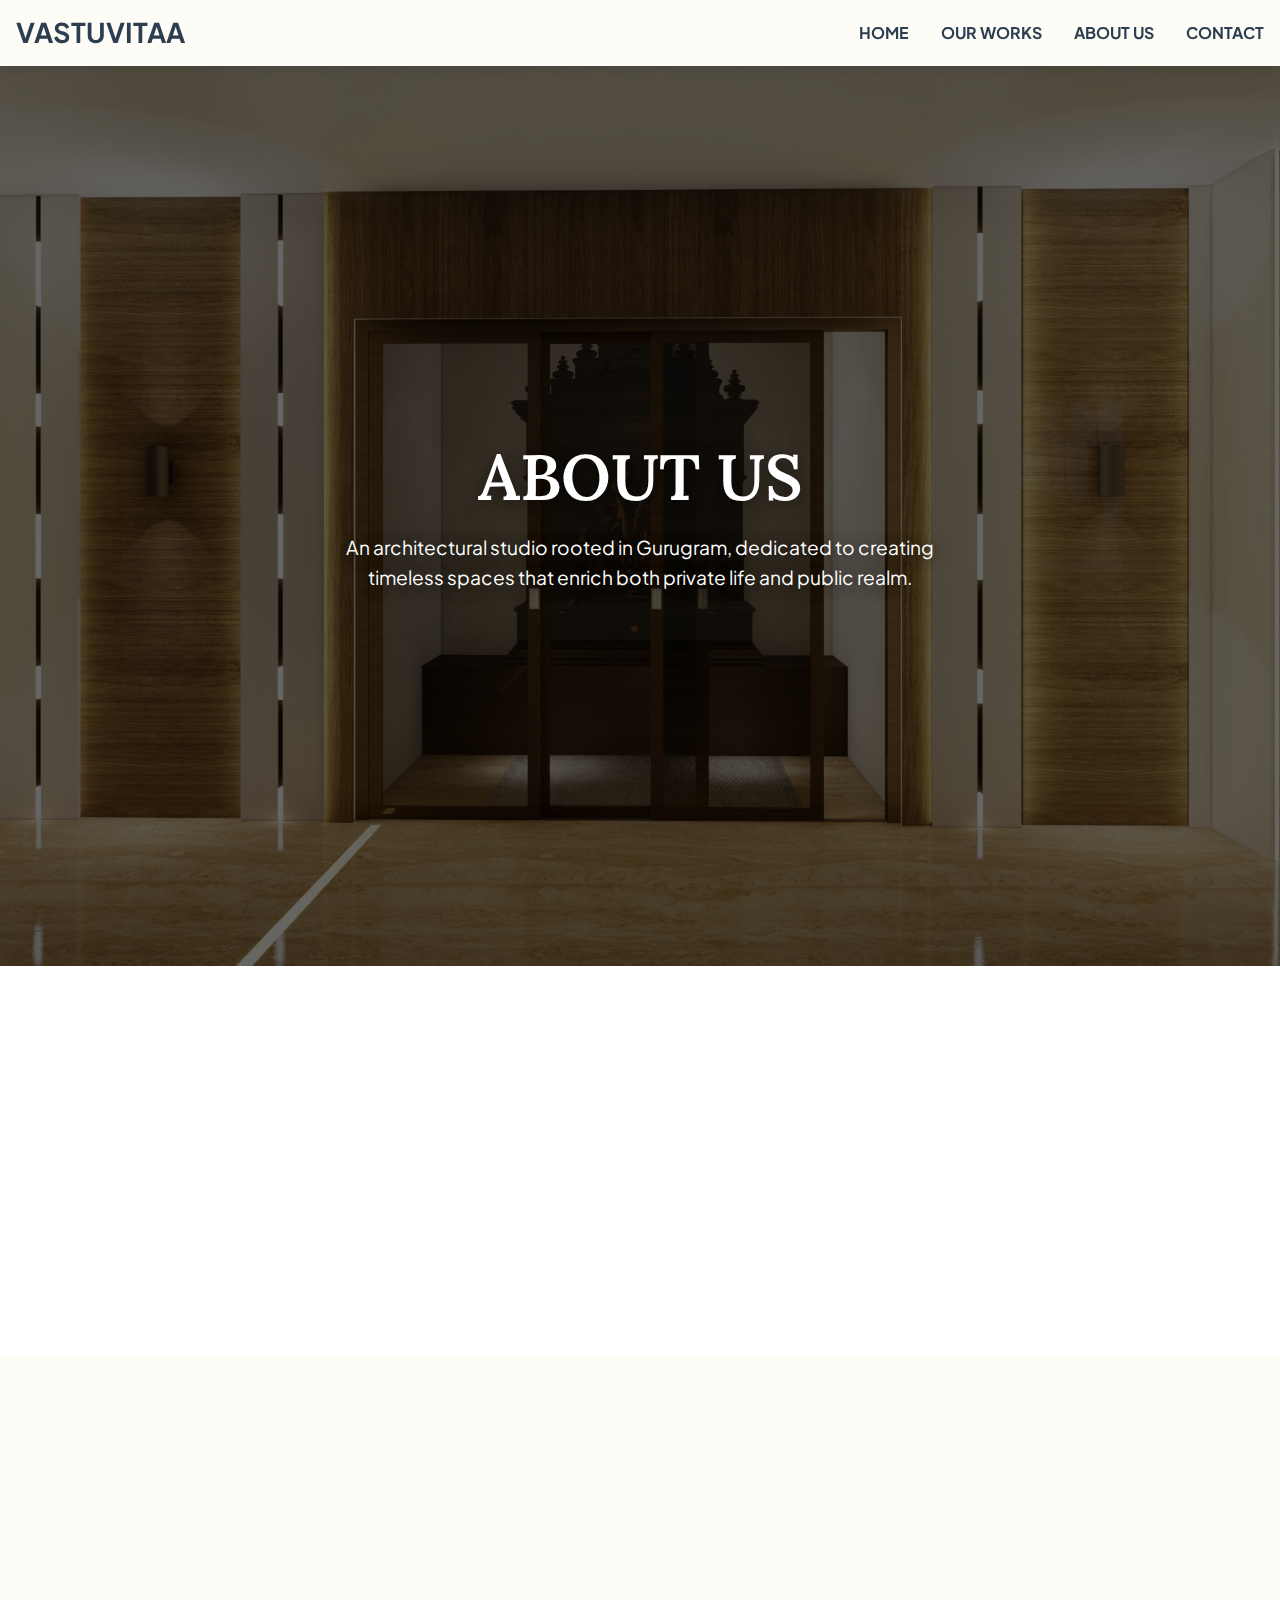
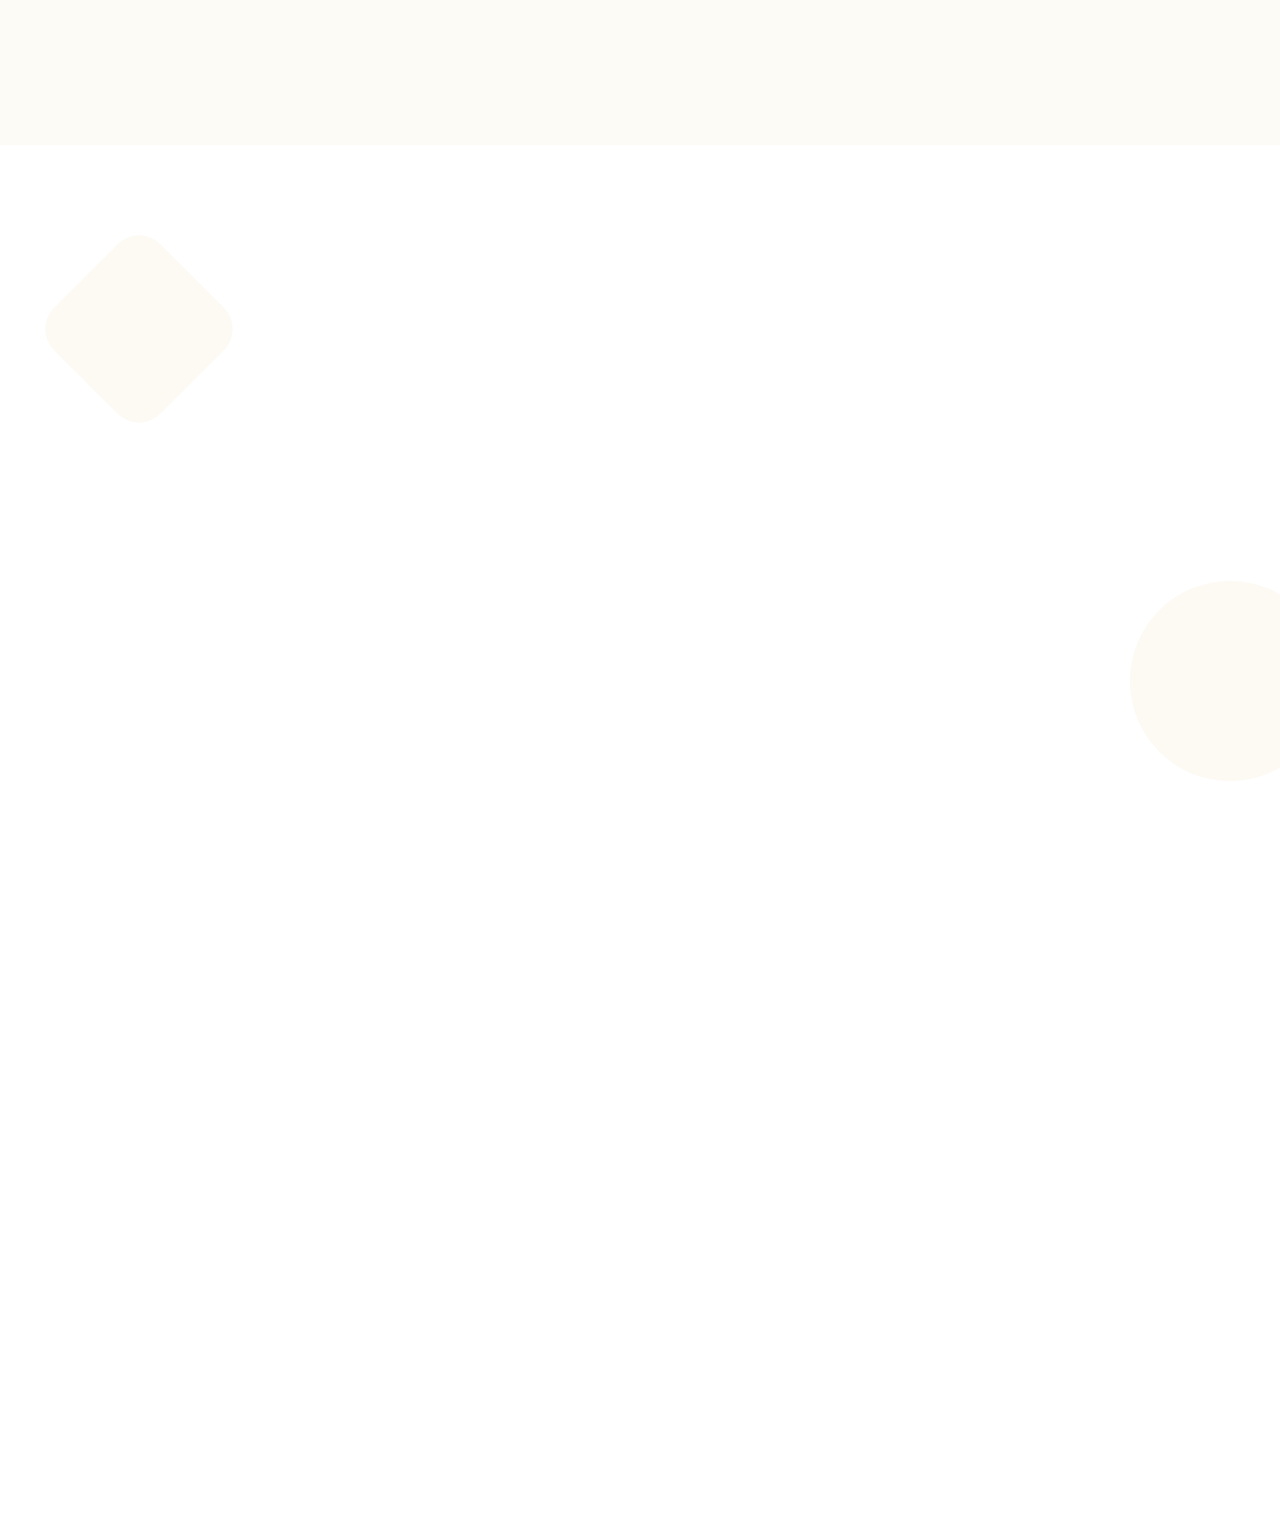
<file: about.html>
<!DOCTYPE html>
<html lang="en">
<head>
	<meta charset="UTF-8">
	<meta name="viewport" content="width=device-width, initial-scale=1.0">
	<title>About Us - Vastuvitaa</title>
	<link rel="stylesheet" href="styles.css">
	<link rel="preconnect" href="https://fonts.googleapis.com">
	<link rel="preconnect" href="https://fonts.gstatic.com" crossorigin>
	<link
        href="https://fonts.googleapis.com/css2?family=Lora:wght@400;600&family=Plus+Jakarta+Sans:wght@300;400;600&display=swap"
        rel="stylesheet">
    <link
        href="https://fonts.googleapis.com/css2?family=Inter:wght@300;400;500&family=Playfair+Display:wght@500;600&display=swap"
        rel="stylesheet">
    <link
        href="https://fonts.googleapis.com/css2?family=Edu+NSW+ACT+Cursive:wght@400..700&family=Raleway:ital,wght@0,100..900;1,100..900&display=swap"
        rel="stylesheet">
	<link href="https://fonts.googleapis.com/css2?family=Lora:wght@400;600&family=Plus+Jakarta+Sans:wght@300;400;600&display=swap" rel="stylesheet">
	<link href="https://fonts.googleapis.com/css2?family=Inter:wght@300;400;500&family=Playfair+Display:wght@500;600&display=swap" rel="stylesheet">
</head>
<body>
	<header class="main-header">
		<div class="logo">
			<a href="index.html" class="logo-link">
				<span><b>VASTUVITAA</b></span>
			</a>
		</div>
		<nav class="main-nav">
			<ul>
				<li><a href="index.html"><b>HOME</b></a></li>
				<li><a href="works.html"><b>OUR WORKS</b></a></li>
				<li><a href="#"><b>ABOUT US</b></a></li>
				<li><a href="contact.html"><b>CONTACT</b></a></li>
			</ul>
		</nav>
		<button class="menu-toggle" id="menu-toggle">Menu</button>
	</header>
	<div class="mobile-nav-overlay">
		<nav>
			<ul>
				<li><a href="works.html">Portfolio</a></li>
				<li><a href="#">About us</a></li>
				<li><a href="contact.html">Contact</a></li>
			</ul>
		</nav>
	</div>
	<main>
		<section class="hero-section reveal">
            <img src="./assets/Work Photos/Designs - 2.jpg" class="hero-image" alt="Architectural design collage">
            <div class="hero-overlay"></div>
			<div class="hero-content">
				<h1>ABOUT US</h1>
				<p>An architectural studio rooted in Gurugram, dedicated to creating timeless spaces that enrich both private life and public realm.</p>
			</div>
		</section>

		<section class="content-section">
    <div class="container">

        <h2 class="reveal text-center">Origin</h2>

        <div class="about-aside-grid reveal">
            
            <div class="about-text-content">
				<p></p>
                <p class="philosophy-text">
                    Founded with a vision to blend tradition and innovation, Vastuvitaa began as a small practice in Rohtak dedicated to thoughtful, client-focused design. Over the years, our studio has grown, taking on diverse projects that reflect our commitment to quality, creativity, and the principles of Vastu Shastra. Today, we are proudly based in Gurugram, continuing our journey of architectural excellence.
                </p>
            </div>
            
            <div class="about-gif-aside reveal">
                <img src="./assets/roots.svg" alt="Vastuvitaa design animation">
            </div>

        </div>
    </div>
</section>

		<section class="content-section bg-light">
    <div class="container">

        <h2 class="reveal text-center">Philosophy</h2>

        <div class="about-aside-grid layout-reverse-aside reveal">
            
            <div class="about-gif-aside reveal">
                <img src="./assets/brain.svg" alt="Vastuvitaa philosophy animation">
            </div>
            
            <div class="about-text-content">
                <p class="philosophy-text">
                    Today, Vastuvitaa is recognized for its holistic approach to architecture and interiors. Our team collaborates closely with clients to deliver bespoke solutions for residences, commercial spaces, and public projects. We continue to push boundaries, integrating sustainable practices and modern technologies while honoring timeless design values.
                </p>
            </div>

        </div>
    </div>
</section>

		<!-- <section class="content-section">
			<div class="container text-center">
				<h2 class="reveal cursive">MEET OUR CREATIVE TEAM</h2>
				<div class="services-grid">
					<div class="service-card reveal">
						<h3>Ar. Kapil Jangra</h3>
						<p>Founder & Principal Architect</p>
					</div>
					<div class="service-card reveal">
						<h3>Ar. Kanika Chib</h3>
						<p>Design Director</p>
					</div>
					<div class="service-card reveal">
						<h3>Ar. Sahil</h3>
						<p>Lead Project Architect</p>
					</div>
					<div class="service-card reveal">
						<h3>Ar. Manam</h3>
						<p>Architect</p>
					</div>
					<div class="service-card reveal">
						<h3>Ar. Kunal Sharma</h3>
						<p>Architect</p>
					</div>
					<div class="service-card reveal">
						<h3>Ar. Vansh</h3>
						<p>Architect</p>
					</div>
					<div class="service-card reveal">
						<h3>Ar. Agastya</h3>
						<p>Architect</p>
					</div>
				</div>
			</div>
		</section> -->
		<section class="content-section team-section">
    <div class="container text-center">
        <h2 class="reveal">MEET OUR CREATIVE TEAM</h2>

        <div class="team-grid">
            
            <div class="team-card reveal">
                <div class="team-image shape-arch">
                    <img src="./assets/kapil sir .jpg" alt="Ar. Kapil Jangra">
                </div>
                <div class="team-info">
                    <h3>Ar. Kapil Jangra</h3>
                    <p>Founder & Principal Architect</p>
                </div>
            </div>

            <div class="team-card reveal">
                <div class="team-image-reverse shape-arch-reverse">
                    <img src="./assets/kanika ma'am.png" alt="Ar. Kanika Chib">
                </div>
                <div class="team-info">
                    <h3>Ar. Kanika Chib</h3>
                    <p>Design Director</p>
                </div>
            </div>

            <div class="team-card reveal">
                <div class="team-image shape-arch">
                    <img src="./assets/maninder sir.png" alt="Ar. Maninder">
                </div>
                <div class="team-info">
                    <h3>Ar. Maninder</h3>
                    <p>Architect</p>
                </div>
            </div>
            
            <div class="team-card reveal">
                <div class="team-image-reverse shape-arch-reverse">
                    <img src="./assets/sahil sir.png" alt="Sahil">
                </div>
                <div class="team-info">
                    <h3>Ar. Sahil</h3>
                    <p>Draftsman</p>
                </div>
            </div>

        </div> 
    </div>
</section>
	</main>
	<footer class="main-footer reveal">
		<div class="container footer-grid">
			<div class="footer-col">
				<h4>Vastuvitaa</h4>
				<p>&copy; 2025. All Rights Reserved.</p>
			</div>
			<div class="footer-col">
				<h4>Contact</h4>
				<p>vastuvitaa@gmail.com</p>
				<p>+91 89208 05660</p>
			</div>
			<div class="footer-col">
				<h4>Studio</h4>
				<p>Vastuvitaa Studio<br>Near Shyam Baba Chowk<br>Dhankhot, Gurugram, Haryana</p>
			</div>
		</div>
	</footer>
	<script src="script.js"></script>
</body>
</html>
</file>
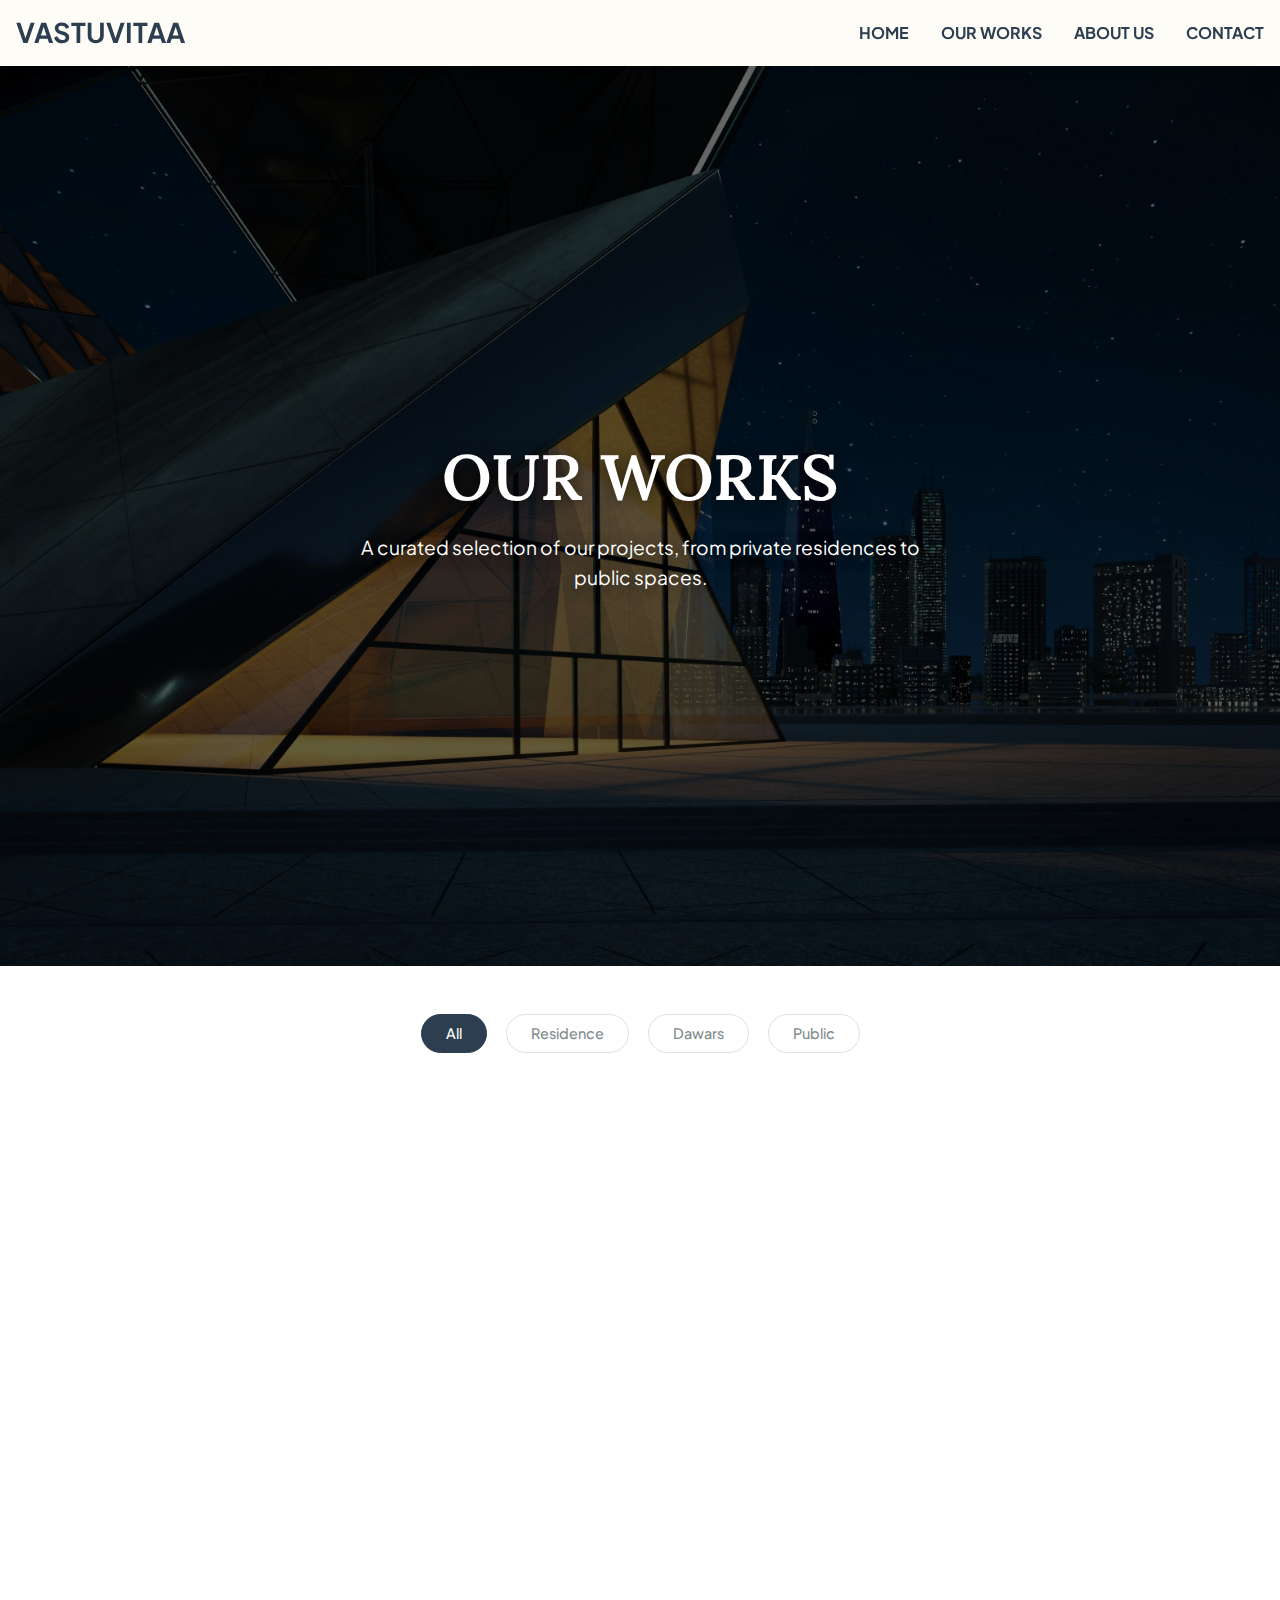
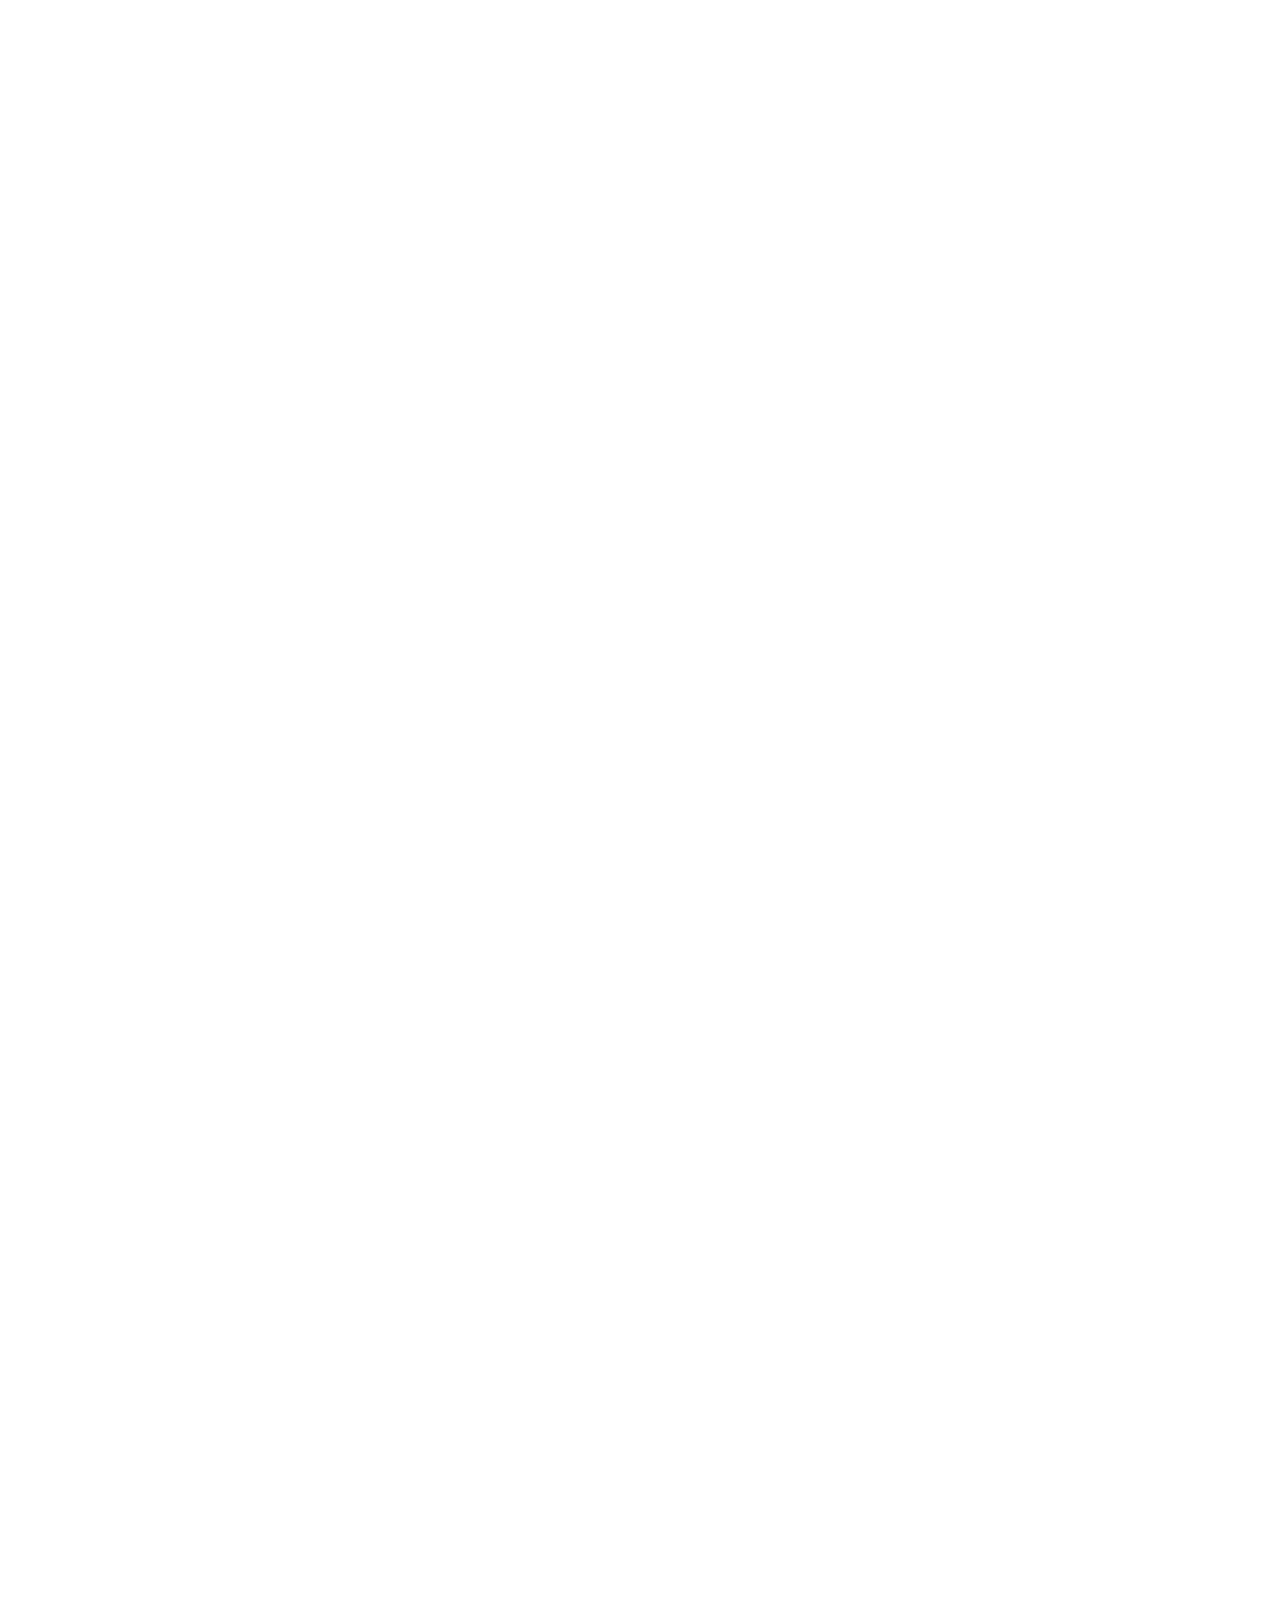
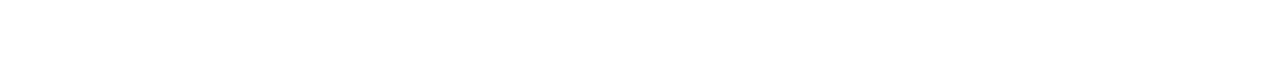
<file: works.html>
<!DOCTYPE html>
<html lang="en">
<head>
    <meta charset="UTF-8">
    <meta name="viewport" content="width=device-width, initial-scale=1.0">
    <title>Vastuvitaa</title>
    <link rel="stylesheet" href="styles.css">
    <link rel="preconnect" href="https://fonts.googleapis.com">
    <link rel="preconnect" href="https://fonts.gstatic.com" crossorigin>
    <link href="https://fonts.googleapis.com/css2?family=Lora:wght@400;600&family=Plus+Jakarta+Sans:wght@300;400;600&display=swap" rel="stylesheet">
    <link href="https://fonts.googleapis.com/css2?family=Inter:wght@300;400;500&family=Playfair+Display:wght@500;600&display=swap" rel="stylesheet">
</head>
<body>
    <header class="main-header">
        <div class="logo">
            <a href="index.html" class="logo-link">
                <span><b>VASTUVITAA</b></span>
            </a>
        </div>
        <nav class="main-nav">
            <ul>
                <li><a href="index.html"><b>HOME</b></a></li>
                <li><a href="#"><b>OUR WORKS</b></a></li>
                <li><a href="about.html"><b>ABOUT US</b></a></li>
                <li><a href="contact.html"><b>CONTACT</b></a></li>
            </ul>
        </nav>
        <button class="menu-toggle" id="menu-toggle">Menu</button>
    </header>
    <div class="mobile-nav-overlay">
        <nav>
            <ul>
                <li><a href="#">Works</a></li>
                <li><a href="about.html">About us</a></li>
                <li><a href="contact.html">Contact</a></li>
            </ul>
        </nav>
    </div>
    <main>
        <section class="hero-section reveal">
        <img src="./assets/works.jpeg" class="hero-video" alt="Architectural design collage"> <div class="hero-overlay"></div> 
        <div class="hero-content">
            <h1>OUR WORKS</h1>
            <p>A curated selection of our projects, from private residences to public spaces.</p>
        </div>
    </section>
    <section class="content-section">
    <div class="container">
        <div class="filter-controls">
            <button class="filter-btn active" data-filter="all">All</button>
            <button class="filter-btn" data-filter="residence">Residence</button>
            <button class="filter-btn" data-filter="dawars">Dawars</button>
            <button class="filter-btn" data-filter="public">Public</button>
        </div>

        <div class="project-gallery-grid">

            <div class="project-card reveal" data-category="public">
                <div class="project-image-wrapper">
                    <img src="./assets/Work Photos/Hospital Lifeline.jpg" alt="Hospital Lifeline">
                </div>
                <div class="project-info">
                    <h3>The Lifeline Hospital</h3>
                    <p>Sonepat, Haryana</p>
                </div>
            </div>

            <div class="project-card reveal" data-category="public">
                <div class="project-image-wrapper">
                    <img src="./assets/Work Photos/Govt Senior Secondary School.jpg" alt="Govt Senior Secondary School">
                </div>
                <div class="project-info">
                    <h3>Govt Senior Secondary School</h3>
                    <p>Rewari, Haryana</p>
                </div>
            </div>

            <div class="project-card reveal" data-category="public">
                <div class="project-image-wrapper">
                    <img src="./assets/Work Photos/Mini Stadium.jpg" alt="Mini Stadium">
                </div>
                <div class="project-info">
                    <h3>Mini Stadium</h3>
                    <p>Rewari, Haryana</p>
                </div>
            </div>

            <div class="project-card reveal" data-category="public">
                <div class="project-image-wrapper">
                    <img src="./assets/Work Photos/Shri KVM Hospital.jpg" alt="Shri KVM Hospital">
                </div>
                <div class="project-info">
                    <h3>Shri KVM Hospital</h3>
                    <p>Karotha, Rohtak</p>
                </div>
            </div>

            <div class="project-card reveal" data-category="dawars">
                <div class="project-image-wrapper">
                    <img src="./assets/Work Photos/Yudhisthir Dwar.jpg" alt="Yudhisthir Dwar">
                </div>
                <div class="project-info">
                    <h3>Yudhisthir Dawar</h3>
                    <p>Sonepat, India</p>
                </div>
            </div>

            <div class="project-card reveal" data-category="dawars">
                <div class="project-image-wrapper">
                    <img src="./assets/Work Photos/Bheem Dawar.jpg" alt="Bheem Dwar">
                </div>
                <div class="project-info">
                    <h3>Bheem Dawaar</h3>
                    <p>Sonepat, India</p>
                </div>
            </div>

            <div class="project-card reveal" data-category="dawars">
                <div class="project-image-wrapper">
                    <img src="./assets/Work Photos/Arjun Dawaar.jpg" alt="Arjun Dwar">
                </div>
                <div class="project-info">
                    <h3>Arjun Dawaar</h3>
                    <p>Sonepat, India</p>
                </div>
            </div>

            <div class="project-card reveal" data-category="dawars">
                <div class="project-image-wrapper">
                    <img src="./assets/Work Photos/Nakul Dawar.jpg" alt="Nakul Dwar">
                </div>
                <div class="project-info">
                    <h3>Nakul Dawaar</h3>
                    <p>Sonepat, India</p>
                </div>
            </div>

            <div class="project-card reveal" data-category="dawars">
                <div class="project-image-wrapper">
                    <img src="./assets/Work Photos/Sehdev Dawar.jpg" alt="Sehdev Dwar">
                </div>
                <div class="project-info">
                    <h3>Sehdev Dawaar</h3>
                    <p>Sonepat, India</p>
                </div>
            </div>

            <div class="project-card reveal" data-category="residence">
                <div class="project-image-wrapper">
                    <img src="./assets/Work Photos/Designs - 1.jpg" alt="Residence - 1">
                </div>
                <div class="project-info">
                    <h3>Residential Design</h3>
                    <p>Rewari, India</p>
                </div>
            </div>

            <div class="project-card reveal" data-category="residence">
                <div class="project-image-wrapper">
                    <img src="./assets/Work Photos/Designs - 2.jpg" alt="Residence - 2">
                </div>
                <div class="project-info">
                    <h3>Residential Design</h3>
                    <p>Rewari, India</p>
                </div>
            </div>

            <div class="project-card reveal" data-category="residence">
                <div class="project-image-wrapper">
                    <img src="./assets/Work Photos/Designs - 3.jpg" alt="Residence - 3">
                </div>
                <div class="project-info">
                    <h3>Residential Design</h3>
                    <p>Rewari, India</p>
                </div>
            </div>

            <div class="project-card reveal" data-category="residence">
                <div class="project-image-wrapper">
                    <img src="./assets/Work Photos/Designs - 4.jpg" alt="Residence - 4">
                </div>
                <div class="project-info">
                    <h3>Residential Design</h3>
                    <p>Rewari, India</p>
                </div>
            </div>

        </div> </div>
</section>
</main>

    <footer class="main-footer reveal">
        <div class="container footer-grid">
            <div class="footer-col">
                <h4>Vastuvitaa</h4>
                <p>&copy; 2025. All Rights Reserved.</p>
            </div>
            <div class="footer-col">
                <h4>Contact</h4>
                <p>vastuvitaa@gmail.com</p>
                <p>+91 89208 05660</p>
            </div>
            <div class="footer-col">
                <h4>Studio</h4>
                <p>Vastuvitaa Studio<br>Near Shyam Baba Chowk<br>Dhankhot,Gurgaon, Haryana</p>
            </div>
        </div>
    </footer>
    <script src="script.js"></script>
    
</body>
</html>
</file>
<file: styles.css>
/*
==================================================
STYLES.CSS - VASTUVITAA
==================================================

TABLE OF CONTENTS:
1.  GLOBAL STYLES (Variables, Reset, Typography)
2.  GENERAL UTILITIES (Buttons, Animations)
3.  SITE STRUCTURE (Header, Navigation, Footer)
4.  MOBILE NAVIGATION
5.  HERO SECTION (Video & Page Headers)
6.  INTRODUCTION SECTION (Homepage)
7.  "SELECTED WORKS" (Homepage - .project-grid)
8.  "OUR EXPERTISE" (Homepage - .focus-grid)
9.  "OUR PROCESS" (Homepage - .process-steps)
10. "OUR TEAM" SECTION
11. TESTIMONIALS (Parallax & Slider)
12. "WORKS" PAGE GALLERY (.project-gallery-grid)
13. SINGLE PROJECT PAGE
14. CONTACT PAGE
15. RESPONSIVE MEDIA QUERIES

==================================================
*/

/* --- 1. GLOBAL STYLES --- */
:root {
    /* Fonts */
    --font-serif: 'Lora', serif;
    --font-sans: 'Plus Jakarta Sans', sans-serif;
    --cursive-font: "Raleway", sans-serif;

    /* Primary Palette */
    --color-dark: #2C3E50;
    --color-light: #FDFBF5;
    --color-gray: #7F8C8D;
    --color-accent: #e74d3c;

    /* Secondary Palette (from Team section) */
    --text-dark: #333;
    --text-accent-gold: #c7a17a;
    --text-light-gray: #666;
    --bg-light-white: #ffffff;
    --bg-accent-light-beige: #fdf8f0;
}

* {
    box-sizing: border-box;
    margin: 0;
    padding: 0;
}

body {
    font-family: var(--font-sans);
    line-height: 1.6;
    background-color: #fff;
    color: var(--color-dark);
    animation: fadeIn 0.8s ease-in-out;
}

.container {
    max-width: 1200px;
    margin: 0 auto;
    padding: 0 2rem;
}

h1,
h2,
h3 {
    font-family: var(--font-serif);
    font-weight: 600;
    line-height: 1.2;
}

h1 {
    font-size: 4rem;
}

h2 {
    font-size: 2.5rem;
    margin-bottom: 2rem;
}

h3 {
    font-size: 1.5rem;
}

a {
    color: var(--color-dark);
    text-decoration: none;
    transition: color 0.3s ease;
}

a:hover {
    color: var(--color-accent);
}

.cursive {
    font-family: var(--cursive-font);
    font-size: 2.2rem;
    font-weight: 700;
}

.content-section {
    padding: 3rem 0;
}

.bg-light {
    background-color: var(--color-light);
}

.text-center {
    text-align: center;
}

/* --- 2. GENERAL UTILITIES (Buttons, Animations) --- */

/* General Purpose Button */
.btn {
    display: inline-block;
    padding: 0.8rem 2rem;
    border: 1px solid var(--color-dark);
    margin-top: 1rem;
    font-weight: 500;
    transition: all 0.4s ease;
    position: relative;
    overflow: hidden;
    z-index: 1;
    color: var(--color-dark);
}

.btn:after {
    content: '';
    position: absolute;
    bottom: 0;
    left: 0;
    width: 100%;
    height: 100%;
    background-color: var(--color-light);
    z-index: -2;
}

.btn:before {
    content: '';
    position: absolute;
    bottom: 0;
    left: 0;
    width: 0%;
    height: 100%;
    background-color: var(--color-dark);
    transition: all 0.4s ease;
    z-index: -1;
}

.btn:hover {
    color: #fff;
}

.btn:hover:before {
    width: 100%;
}

/* Page Load Fade-in */
@keyframes fadeIn {
    from {
        opacity: 0;
    }
    to {
        opacity: 1;
    }
}

/* Scroll-Reveal Animations */
.reveal {
    position: relative;
    opacity: 0;
    transform: translateY(40px);
    transition: all 1s cubic-bezier(0.25, 1, 0.5, 1);
}

.reveal.visible {
    opacity: 1;
    transform: translateY(0);
}

/* --- 3. SITE STRUCTURE (Header, Navigation, Footer) --- */

.main-header {
    display: flex;
    justify-content: space-between;
    align-items: center;
    padding: 0.7rem 1rem;
    position: sticky;
    top: 0;
    width: 100%;
    z-index: 100;
    transition: all 0.4s ease-in-out;
    background-color: rgba(253, 251, 245, 0.85);
    backdrop-filter: blur(10px);
    -webkit-backdrop-filter: blur(10px);
    box-shadow: 0 2px 10px rgba(0, 0, 0, 0.1);
}

.logo-link {
    font-size: 1.7rem;
    display: flex;
    align-items: center;
    gap: 0.75rem;
}

.logo-image {
    height: 40px;
    width: auto;
}

.logo-text {
    font-size: 1.5rem;
    font-weight: 600;
    font-family: var(--font-serif);
    color: var(--color-dark);
}

.main-nav {
    transition: transform 0.5s ease-in-out;
}

.main-nav ul {
    display: flex;
    list-style: none;
}

.main-nav ul li {
    margin-left: 2rem;
}

.main-nav ul li a {
    color: var(--color-dark);
}

/* Smooth Animated Underline for Nav Links */
.main-nav a {
    position: relative;
}

.main-nav a.active {
    color: var(--color-accent) !important;
}

.main-nav a:not(.active):after {
    content: '';
    position: absolute;
    width: 0;
    height: 1px;
    display: block;
    margin-top: 5px;
    right: 0;
    background: currentColor;
    transition: width 0.3s ease;
}

.main-nav a:hover:after {
    width: 100%;
    left: 0;
}

.menu-toggle {
    display: none;
}

/* Footer */
.main-footer {
    background: var(--color-dark);
    color: var(--color-light);
    padding: 4rem 0;
}

.footer-grid {
    display: grid;
    grid-template-columns: repeat(3, 1fr);
    gap: 2rem;
}

.footer-col h4 {
    font-family: var(--font-serif);
    margin-bottom: 1rem;
}

.footer-col p {
    color: var(--color-gray);
    font-size: 0.9rem;
}

/* --- 4. MOBILE NAVIGATION --- */

.mobile-nav-overlay {
    position: fixed;
    top: 0;
    left: 0;
    width: 100%;
    height: 100%;
    background: var(--color-light);
    z-index: 99;
    display: flex;
    justify-content: center;
    align-items: center;
    transform: translateX(100%);
    transition: transform 0.5s cubic-bezier(0.77, 0, 0.175, 1);
}

.mobile-nav-overlay.is-open {
    transform: translateX(0);
}

.mobile-nav-overlay ul {
    list-style: none;
    text-align: center;
}

.mobile-nav-overlay ul li {
    margin: 2rem 0;
}

.mobile-nav-overlay ul li a {
    font-family: var(--font-serif);
    font-size: 2rem;
    color: var(--color-dark);
    font-weight: 600;
}

/* --- 5. HERO SECTION (Video & Page Headers) --- */

.hero-section {
    position: relative;
    height: 100vh;
    display: flex;
    align-items: center;
    justify-content: center;
    text-align: center;
    color: #fff;
    overflow: hidden;
}

.hero-video,
.hero-image {
    position: absolute;
    top: 0;
    left: 0;
    width: 100%;
    height: 100%;
    object-fit: cover;
    z-index: 1;
}

.hero-overlay {
    position: absolute;
    top: 0;
    left: 0;
    width: 100%;
    height: 100%;
    background-color: rgba(0, 0, 0, 0.6);
    z-index: 2;
}

.hero-content {
    position: relative;
    z-index: 3;
    max-width: 800px;
}

.hero-content p {
    font-size: 1.2rem;
    max-width: 600px;
    margin: 1rem auto 0;
}

.hero-content h1,
.hero-content p {
    text-shadow: 0 2px 15px rgba(0, 0, 0, 0.6);
}

/* Generic Page Header (like on Works page) */
.page-header {
    background-color: var(--color-light);
    padding: 6rem 0;
    text-align: center;
}

.page-header p {
    font-size: 1.2rem;
    color: var(--color-gray);
    max-width: 600px;
    margin: 1rem auto 0;
}

.works-page .hero-section {
    height: 50vh;
    min-height: 400px;
}

/* Final CTA Section */
.cta-section h2 {
    font-size: 3rem;
}

.cta-section p {
    margin-top: 0;
    margin-bottom: 2rem;
}

/* --- 6. INTRODUCTION SECTION (Homepage) --- */

/* .introduction-section {
    padding: 80px 0;
    font-family: 'Poppins', sans-serif;
    background-image: url('./assets/Perfection.png');
    background-size: cover;
    background-repeat: no-repeat;
    background-position: center center;
    background-color: #efe9d5;
    filter: blur(5px);
} */

.introduction-section {
    position: relative; /* Needed for absolute positioning of the pseudo-element */
    padding: 80px 0;
    font-family: 'Poppins', sans-serif;
    background-color: #efe9d5; /* Keep a fallback background color */
    overflow: hidden; /* Ensures the blurred background doesn't bleed outside */
}

.introduction-section::before {
    content: '';
    position: absolute;
    top: 0;
    left: 0;
    width: 100%;
    height: 100%;
    background-image: url('./assets/Perfection.png');
    background-size: cover;
    background-repeat: no-repeat;
    background-position: center center;
    filter: blur(5px); /* Apply blur only to the pseudo-element */
    z-index: -1; /* Place it behind the content */
}

/* Add styles for your actual content within .introduction-section if needed */
.introduction-section h1,
.introduction-section p {
    position: relative; /* Ensure content is above the pseudo-element */
    z-index: 1;
    /* other text styles */
    color: #333; /* Example text color */
}

.introduction-section .container {
    max-width: 1200px;
    margin: 0 auto;
    padding: 0 20px;
    display: flex;
    align-items: center;
    gap: 60px;
}

.intro-text {
    flex: 1;
}

.intro-text h2 {
    font-size: 2.5rem;
    color: var(--color-accent);
    margin-bottom: 20px;
    font-weight: 600;
}

.intro-text p {
    font-size: 1rem;
    line-height: 1.7;
    color: #555;
    margin-bottom: 15px;
}

.intro-stats {
    flex: 1;
    display: grid;
    grid-template-columns: repeat(2, 1fr);
    gap: 40px;
}

.stat-item {
    text-align: left;
}

.stat-number {
    font-size: 3.5rem;
    font-weight: 700;
    color: var(--color-accent);
    display: block;
    line-height: 1.1;
}

.stat-description {
    font-size: 1rem;
    color: #333;
    margin-top: 5px;
}

/* --- 7. "SELECTED WORKS" (Homepage - .project-grid) --- */

/* * This is the style for the "Selected Works" grid on the homepage.
 * It features an text overlay on hover.
*/

.project-grid {
    display: grid;
    grid-template-columns: repeat(auto-fit, minmax(300px, 1fr));
    gap: 2rem;
    padding: 1rem 0;
}

/* We scope this card style to its parent grid */
.project-grid .project-card {
    position: relative;
    overflow: hidden;
    border-radius: 8px;
    box-shadow: 0 4px 12px rgba(0, 0, 0, 0.05);
    transition: transform 0.3s ease, filter 0.3s ease, opacity 0.3s ease;
}

.project-grid .project-card img {
    width: 100%;
    height: 100%;
    object-fit: cover;
    display: block;
    transition: transform 0.4s cubic-bezier(0.25, 0.46, 0.45, 0.94);
}

.project-grid .project-info {
    position: absolute;
    bottom: 0;
    left: 0;
    right: 0;
    background: linear-gradient(180deg, transparent 0%, rgba(0, 0, 0, 0.8) 100%);
    color: white;
    padding: 2rem 1.5rem 1.5rem;
    /* This transform is for the old "slide-in" effect. 
       If you want the overlay permanent, remove the transform/opacity lines. */
    transform: translateY(100%);
    opacity: 0;
    transition: transform 0.5s ease, opacity 0.5s ease;
}

.project-grid .project-info h3 {
    margin: 0;
    font-size: 1.5rem;
}

.project-grid .project-info p {
    margin: 0.25rem 0 0;
    font-size: 0.9rem;
    opacity: 0.9;
}

/* Hover Effects for "Selected Works" */
.project-grid .project-card:hover {
    transform: scale(1.2); /* User wanted 1.2, then 1.05. Using 1.05 as it's less aggressive. */
    z-index: 10;
}

.project-grid .project-card:hover img {
    transform: scale(1.1); /* Image zooms *inside* the card */
}

/* This makes the text overlay slide in */
.project-grid .project-card:hover .project-info {
    transform: translateY(0);
    opacity: 1;
}

/* Blur effect for other cards */
.project-grid:hover .project-card:not(:hover) {
    filter: blur(3px);
    opacity: 0.7;
}


/* --- 8. "OUR EXPERTISE" (Homepage - .focus-grid) --- */

.focus-grid {
    display: grid;
    grid-template-columns: repeat(auto-fit, minmax(300px, 1fr));
    gap: 2.5rem;
}

.focus-grid .service-card {
    background-color: #ffffff;
    border-radius: 12px;
    text-align: center;
    box-shadow: 0 4px 15px rgba(0, 0, 0, 0.05);
    position: relative;
    overflow: visible;
    z-index: 10;
    transition: transform 0.4s ease, filter 0.4s ease, opacity 0.4s ease, box-shadow 0.4s ease;
}

/* Focus & Blur Effect */
.focus-grid:hover .service-card {
    filter: blur(4px);
    opacity: 0.6;
    transform: scale(0.98);
}

.focus-grid .service-card:hover {
    filter: blur(0);
    opacity: 1;
    transform: scale(1.2);
    box-shadow: 0 10px 25px rgba(0, 0, 0, 0.1);
    z-index: 20;
}

.card-inner-content {
    background-color: #ffffff;
    border-radius: 12px;
    padding: 2.5rem;
    position: relative;
    z-index: 5;
}

/* "Roots" Effect */
.root {
    position: absolute;
    width: 2px;
    height: 20px;
    background-color: #AC8F60;
    opacity: 0;
    transform: scaleY(0);
    transition: all 0.3s ease-out;
}

.service-card:hover .root {
    opacity: 1;
    transform: scaleY(1);
}

.root-1 {
    top: -20px;
    left: 30%;
    transform-origin: bottom;
    transition-delay: 0.1s;
}

.root-2 {
    bottom: -20px;
    left: 60%;
    transform-origin: top;
    transition-delay: 0.2s;
}

.root-3 {
    top: 50%;
    left: -20px;
    width: 20px;
    height: 2px;
    transform: scaleX(0);
    transform-origin: right;
    transition-delay: 0.3s;
}

.service-card:hover .root-3 {
    transform: scaleX(1);
}

.focus-grid .service-icon {
    margin: 0 auto 1.5rem auto;
    width: 60px;
    height: 60px;
    background-color: #f0f0f0;
    border-radius: 50%;
    display: flex;
    justify-content: center;
    align-items: center;
}

.focus-grid .service-icon svg {
    width: 30px;
    height: 30px;
    color: #AC8F60;
}

.focus-grid .service-card h3 {
    font-size: 1.5rem;
    font-weight: 600;
    color: #222;
    margin-bottom: 1rem;
}

.focus-grid .service-card p {
    font-size: 1rem;
    color: #666;
    line-height: 1.6;
}

/* Simple Services Grid (if used elsewhere) */
.services-grid {
    display: grid;
    grid-template-columns: repeat(3, 1fr);
    gap: 2rem;
    text-align: left;
    margin-top: 3rem;
    align-items: stretch;
}

.service-card {
    border: 1px solid #e0e0e0;
    padding: 2rem;
    border-radius: 4px;
    transition: all 0.3s ease;
    display: flex;
    flex-direction: column;
}

.service-card:hover {
    border-color: var(--color-accent);
    transform: translateY(-5px);
    box-shadow: 0 10px 20px rgba(0, 0, 0, 0.05);
}

.service-card-header {
    display: flex;
    align-items: center;
    gap: 1rem;
    margin-bottom: 1rem;
}

.service-icon {
    color: var(--color-accent);
}

.service-card h3 {
    margin-bottom: 1rem;
    font-family: var(--font-serif);
}

/* --- 9. "OUR PROCESS" (Homepage - .process-steps) --- */

.process-steps {
    display: grid;
    grid-template-columns: repeat(auto-fit, minmax(300px, 1fr));
    gap: 2rem;
    margin-top: 4rem;
}

.process-step {
    background: #f9f9f9;
    border: 1px solid #eee;
    padding: 2.5rem 2rem;
    border-radius: 12px;
    text-align: left;
    position: relative;
    overflow: hidden;
    transition: transform 0.3s ease, box-shadow 0.3s ease, filter 0.3s ease, opacity 0.3s ease;
}

.process-step:hover {
    transform: translateY(-8px);
    box-shadow: 0 10px 25px rgba(172, 143, 96, 0.25);
}
.process-steps:hover .process-step:not(:hover) {
    filter: blur(3px);
    opacity: 0.7;
}

.process-step .step-number {
    position: absolute;
    top: 0;
    right: 20px;
    font-size: 6rem;
    font-weight: 800;
    line-height: 1;
    color: #e9e9e9;
    z-index: 1;
    user-select: none;
}

.process-step h3,
.process-step p {
    position: relative;
    z-index: 2;
}

.process-step h3 {
    font-size: 1.5rem;
    font-weight: 600;
    color: #AC8F60;
    margin-bottom: 1rem;
}

.process-step p {
    font-size: 1rem;
    color: #666;
    line-height: 1.6;
}

.process-step.reveal:nth-of-type(2) {
    transition-delay: 0.2s;
}

.process-step.reveal:nth-of-type(3) {
    transition-delay: 0.4s;
}

/* --- 10. "OUR TEAM" SECTION --- */

.team-section {
    background-color: var(--bg-light-white);
    padding: 80px 20px;
    position: relative;
    overflow: hidden;
}

.team-section h2 {
    font-family: 'Montserrat', sans-serif;
    font-size: 2.5rem;
    color: var(--text-dark);
    margin-bottom: 70px;
    font-weight: 700;
}

.team-grid {
    display: grid;
    /* This forces a 2-column grid */
    grid-template-columns: repeat(2, 1fr); 
    gap: 50px 30px;
    max-width: 1100px;
    margin: 0 auto;
}

.team-card {
    text-align: center;
}


.team-image.shape-arch {
    width: 200px !important;
    height: 300px !important;
    margin: 0 auto 20px auto !important;
    overflow: hidden !important;
    border-radius: 100px 100px 0 0 !important; /* 60px top, 0px bottom */
    clip-path: none !important; /* Just in case */
}
.team-image-reverse.shape-arch-reverse {
    width: 200px !important;
    height: 300px !important;
    margin: 0 auto 20px auto !important;
    overflow: hidden !important;
    border-radius: 0 0 100px 100px !important; /* 60px top, 0px bottom */
    clip-path: none !important; /* Just in case */
}
.team-image img {
    width: 100%;
    height: 100%;
    object-fit: cover;
    object-position: center top;
}
.team-image-reverse img {
    width: 100%;
    height: 100%;
    object-fit: cover;
    object-position: center top;
}

/* Team Image Shapes */
.shape-circle {
    border-radius: 50%;
}



.shape-blob {
    clip-path: polygon(41% 0, 75% 15%, 100% 50%, 75% 85%, 41% 100%, 15% 79%, 0 50%, 15% 21%);
}

.team-info {
    padding: 0 10px;
}

.team-info h3 {
    font-family: 'Montserrat', sans-serif;
    font-size: 1.5rem;
    color: var(--text-dark);
    font-weight: 600;
    margin: 0 0 8px 0;
}

.team-info p {
    font-family: 'Lato', sans-serif;
    font-size: 1rem;
    color: var(--text-accent-gold);
    font-weight: 700;
    margin: 0;
    line-height: 1.5;
}

/* Team Decorative Shapes */
.team-section::before {
    content: '';
    position: absolute;
    width: 150px;
    height: 150px;
    background-color: var(--bg-accent-light-beige);
    border-radius: 30px;
    top: 10%;
    left: 5%;
    transform: rotate(45deg);
    z-index: 0;
    opacity: 0.8;
}

.team-section::after {
    content: '';
    position: absolute;
    width: 200px;
    height: 200px;
    background-color: var(--bg-accent-light-beige);
    border-radius: 50%;
    top: 40%;
    right: -50px;
    z-index: 0;
    opacity: 0.8;
}

/* --- 11. TESTIMONIALS (Parallax & Slider) --- */

.testimonial-section {
    background-image: url('assets/parallax-bg.png');
    background-attachment: fixed;
    background-position: center;
    background-repeat: no-repeat;
    background-size: cover;
    color: #fff;
}

.testimonial-block {
    max-width: 800px;
    margin: 0 auto;
}

.testimonial-quote {
    font-family: var(--font-serif);
    font-size: 2rem;
    line-height: 1.4;
    margin-bottom: 2rem;
    font-weight: 500;
}

.testimonial-author {
    font-family: var(--font-sans);
    font-weight: 600;
    color: rgba(255, 255, 255, 0.8);
}

/* Testimonial Slider */
#testimonial-slider {
    position: relative;
    height: 300px; /* Adjust as needed */
    overflow: hidden;
}

.testimonial-track {
    display: flex;
    height: 100%;
    transition: transform 0.6s cubic-bezier(0.65, 0, 0.35, 1);
}

.testimonial-slide {
    width: 100%;
    flex-shrink: 0;
    display: flex;
    flex-direction: column;
    justify-content: center;
    align-items: center;
    padding: 0 2rem;
}

/* Fading testimonial style (if used) */
.testimonial-block.fade {
    position: absolute;
    top: 0;
    left: 0;
    right: 0;
    bottom: 0;
    opacity: 0;
    transition: opacity 0.7s ease-in-out;
    display: flex;
    flex-direction: column;
    justify-content: center;
    align-items: center;
    padding: 0 1rem;
}

.testimonial-block.fade.active {
    opacity: 1;
}


/* --- 12. "WORKS" PAGE GALLERY (.project-gallery-grid) --- */

/* * This is the style for the main "Works" page.
 * It features a permanent beige label below the image.
*/

.filter-controls {
    text-align: center;
    margin-bottom: 4rem;
}

.filter-btn {
    background: none;
    border: 1px solid #e0e0e0;
    color: var(--color-gray);
    padding: 0.6rem 1.5rem;
    margin: 0 0.5rem;
    cursor: pointer;
    border-radius: 20px;
    font-family: var(--font-sans);
    font-weight: 500;
    font-size: 0.9rem;
    transition: all 0.3s ease;
}

.filter-btn:hover {
    background-color: var(--color-light);
    border-color: var(--color-dark);
    color: var(--color-dark);
}

.filter-btn.active {
    background-color: var(--color-dark);
    border-color: var(--color-dark);
    color: #fff;
}

.project-gallery-grid {
    display: grid;
    grid-template-columns: repeat(auto-fit, minmax(300px, 1fr));
    gap: 2rem;
}

/* We scope this card style to its parent grid */
.project-gallery-grid .project-card {
    background: #ffffff;
    box-shadow: 0 4px 15px rgba(0, 0, 0, 0.05);
    border-radius: 8px;
    overflow: hidden;
    /* Added filter to transition for the focus effect */
    transition: transform 0.4s ease, opacity 0.4s ease, filter 0.4s ease;
}

.project-image-wrapper {
    position: relative;
    overflow: hidden;
    height: 250px;
}

.project-gallery-grid .project-card img {
    width: 100%;
    height: 100%;
    object-fit: cover;
    display: block;
    transition: transform 0.4s cubic-bezier(0.25, 0.46, 0.45, 0.94);
}

/* The permanent beige label */
.project-gallery-grid .project-info {
    background: #F7F3E8;
    padding: 1.25rem 1.5rem;
}

.project-gallery-grid .project-info h3 {
    margin: 0 0 0.25rem 0;
    font-size: 1.15rem;
    color: #333;
}

.project-gallery-grid .project-info p {
    margin: 0;
    font-size: 0.9rem;
    color: #666;
}

/* Hover Effect for "Works Gallery" (Image zoom only) */
.project-gallery-grid .project-card:hover img {
    transform: scale(1.1);
}

/* Blur effect for other cards */
.project-gallery-grid:hover .project-card:not(:hover) {
    filter: blur(3px);
    opacity: 0.7;
}

/* Class added by JS for filtering */
.project-card.hide {
    transform: scale(0.8);
    opacity: 0;
    height: 0;
    padding: 0;
    margin: 0;
    overflow: hidden;
}

/* --- 13. SINGLE PROJECT PAGE --- */

.project-hero img {
    width: 100%;
    height: auto;
}

.project-details-grid {
    display: grid;
    grid-template-columns: 1fr 2fr;
    gap: 4rem;
}

.project-meta h3 {
    margin-bottom: 1rem;
    font-family: var(--font-sans);
    text-transform: uppercase;
    letter-spacing: 1px;
    font-size: 1rem;
    font-weight: 600;
}

.project-meta ul {
    list-style: none;
}

.project-meta ul li {
    margin-bottom: 0.5rem;
    color: var(--color-gray);
}

.project-meta ul li strong {
    color: var(--color-dark);
}

.project-narrative h2 {
    font-size: 2rem;
    margin-bottom: 1rem;
}

.project-narrative p {
    margin-bottom: 2rem;
    color: var(--color-gray);
}

.image-gallery-grid {
    display: grid;
    grid-template-columns: repeat(2, 1fr);
    gap: 2rem;
}

.image-gallery-grid img {
    width: 100%;
    height: auto;
}

/* --- 14. CONTACT PAGE --- */

.contact-page .container {
    padding-top: 6rem;
    padding-bottom: 6rem;
}

.contact-grid {
    display: grid;
    grid-template-columns: 1fr 1.5fr;
    gap: 4rem;
    align-items: start;
}

.contact-details .page-title {
    font-family: var(--font-serif);
    font-size: 3rem;
    margin-bottom: 1.5rem;
    color: var(--color-dark);
}

.contact-details .contact-intro {
    font-family: var(--font-sans);
    color: var(--color-gray);
    line-height: 1.7;
    margin-bottom: 3rem;
    max-width: 500px;
}

.contact-details .info-section {
    margin-bottom: 2rem;
}

.contact-details .info-section h4 {
    font-family: var(--font-sans);
    font-weight: 600;
    text-transform: uppercase;
    letter-spacing: 1px;
    font-size: 0.9rem;
    margin-bottom: 0.5rem;
    color: var(--color-dark);
}

.contact-details .info-section p,
.contact-details .info-section a {
    font-family: var(--font-sans);
    font-size: 1rem;
    color: var(--color-gray);
    line-height: 1.6;
}

.form-group {
    margin-bottom: 1.5rem;
}

.form-group label {
    display: block;
    font-family: var(--font-sans);
    font-weight: 600;
    font-size: 0.9rem;
    margin-bottom: 0.5rem;
    color: var(--color-dark);
}

.form-group input,
.form-group textarea,
.form-group select {
    width: 100%;
    padding: 12px;
    border: 1px solid #e0e0e0;
    border-radius: 4px;
    font-family: var(--font-sans);
    font-size: 1rem;
    background-color: var(--color-light);
    color: var(--color-dark);
    transition: border-color 0.3s ease;
}

.form-group input:focus,
.form-group textarea:focus,
.form-group select:focus {
    outline: none;
    border-color: var(--color-accent);
}

.submit-btn {
    display: inline-block;
    padding: 0.8rem 2.5rem;
    border: none;
    margin-top: 1rem;
    font-weight: 600;
    font-family: var(--font-sans);
    transition: all 0.4s ease;
    background-color: var(--color-dark);
    color: var(--color-light);
    cursor: pointer;
    font-size: 1rem;
}

.submit-btn:hover {
    background-color: var(--color-accent);
    color: #fff;
}

.map-container {
    padding-bottom: 6rem;
}

.map-container iframe {
    width: 100%;
    height: 450px;
    border: 0;
}
/* =================================== */
/* ==   CONTACT PAGE (Vanta Update)   == */
/* =================================== */
#contact-animation-bg {
    position: fixed;
    top: 0;
    left: 0;
    width: 100%;
    height: 100%;
    z-index: -1; /* This is the key: it puts it behind everything */
    background-color:#FDFBF5 /* Fallback background */
}
/* 1. Make the <main> tag our stacking container */
main.contact-page {
    position: relative;
    z-index: 1;
    /* This makes sure the background covers the whole form area */
    overflow: hidden; 
}

/* 2. Make the content sit on top of the animation */
.contact-grid,
.map-container {
    position: relative;
    z-index: 2; /* Sits on top of the z-index: 1 <main> */
}

/* 3. Give the form and details a "frosted" card look */
.contact-details,
.contact-form-container {
    /* Using your --color-light with 85% opacity */
    background-color: rgba(253, 251, 245, 0.85); 
    
    /* The frosted glass blur */
    backdrop-filter: blur(10px);
    -webkit-backdrop-filter: blur(10px); 
    
    padding: 2.5rem;
    border-radius: 12px;
    box-shadow: 0 4px 15px rgba(0, 0, 0, 0.1);
}

/* 4. Make the map look clean and contained */
.map-container {
    border-radius: 12px;
    overflow: hidden; /* This will clip the map to the rounded corners */
    box-shadow: 0 4px 15px rgba(0, 0, 0, 0.1);
}

/* 5. Make the footer semi-transparent */
.main-footer {
    /* Using your --color-dark with 85% opacity */
    background: rgba(44, 62, 80, 0.85);
    backdrop-filter: blur(10px);
    -webkit-backdrop-filter: blur(10px);
}
/* --- 15. RESPONSIVE MEDIA QUERIES --- */

/* For Tablets and smaller */
@media (max-width: 992px) {
    .introduction-section .container {
        flex-direction: column;
        gap: 50px;
    }

    .intro-stats {
        width: 100%;
    }

    .intro-text h2,
    .stat-item {
        text-align: center;
    }
}

/* For Mobile */
@media (max-width: 768px) {
    /* General Typography */
    h1 {
        font-size: 2.5rem;
    }

    h2 {
        font-size: 2rem;
    }

    /* Header & Mobile Menu */
    .main-nav {
        display: none;
    }

    .menu-toggle {
        display: block;
        background: none;
        border: 1px solid var(--color-dark);
        color: var(--color-dark);
        padding: 0.5rem 1rem;
        cursor: pointer;
        font-size: 1rem;
        z-index: 101;
    }

    /* Grid Layouts to 1 Column */
    .project-grid,
    .project-gallery-grid,
    .footer-grid,
    .project-details-grid,
    .image-gallery-grid,
    .services-grid,
    .process-steps,
    .contact-grid {
        grid-template-columns: 1fr;
    }

    .project-details-grid {
        gap: 2rem;
    }

    /* Section Specifics */
    .cta-section h2 {
        font-size: 2.5rem;
    }

    .testimonial-quote {
        font-size: 1.5rem;
    }

    /* Make homepage project card info static on mobile */
    .project-grid .project-card .project-info {
        position: static;
        opacity: 1;
        transform: translateY(0);
        background: var(--color-dark);
        padding: 1rem;
    }

    /* Hide decorative team shapes on mobile */
    .team-section::before,
    .team-section::after {
        display: none;
    }
}

/* =================================== */
/* ==   ABOUT US - 80/20 ASIDE LAYOUT   == */
/* =================================== */

/* This is the main grid for the 80/20 sections */
.about-aside-grid {
    display: grid;
    grid-template-columns: 1fr; /* Stacks on mobile by default */
    gap: 2.5rem;
    margin-top: 3rem; /* Adds space below the centered h2 */
}

/* This styles the main paragraph text in both sections */
.philosophy-text {
    font-family: var(--font-serif);
    font-size: 1.2rem;
    line-height: 1.8;
    color: var(--color-gray);
    text-align: left;
}

/* This styles the 20% GIF/Image block */
.about-aside-grid .about-gif-aside img {
    width: 100%;
    height: auto;
    border-radius: 8px;
    object-fit: cover;
    
    /* On mobile, center the GIF and don't let it get too wide */
    max-width: 300px;
    margin: 0 auto;
}

.about-gif-aside {
    display: flex; /* Make it a flex container */
    justify-content: center; /* Center horizontally if SVG is smaller than column */
    align-items: center; /* Vertically center the SVG within its column */
    height: 100%; /* Ensure it takes full height of its grid cell for centering */
    margin-top: -20px;
}
/* --- Desktop 80/20 Split --- */
@media (min-width: 768px) {

    /* This creates the 80/20 split for "Origin" */
    .about-aside-grid {
        /* 4fr = 4 parts (80%), 1fr = 1 part (20%) */
        grid-template-columns: 4fr 1fr;
        gap: 3rem;
        align-items: start; /* Aligns the top of the text with the top of the GIF */
    }

    /* This flips the split for "Philosophy" */
    .about-aside-grid.layout-reverse-aside {
        grid-template-columns: 1fr 4fr;
    }

    /* This styles the GIF/Image block on desktop */
    .about-aside-grid .about-gif-aside img {
        max-width: 100%; /* Allows it to fill the 20% column */
        margin: 0; /* Resets mobile centering */
    }
}


/* --- Desktop 80/20 Split --- */
@media (min-width: 768px) {
    .about-aside-grid {
        /* This creates the 80/20 split */
        /* 4fr = 4 parts (80%), 1fr = 1 part (20%) */
        grid-template-columns: 4fr 1fr;
        gap: 3rem;
        align-items: start; /* Aligns the top of the text with the top of the GIF */
    }

    .about-aside-grid .about-gif-aside img {
        max-width: 100%; /* Allows it to fill the 20% column */
        margin: 0; /* Resets mobile centering */
    }
}
</file>
